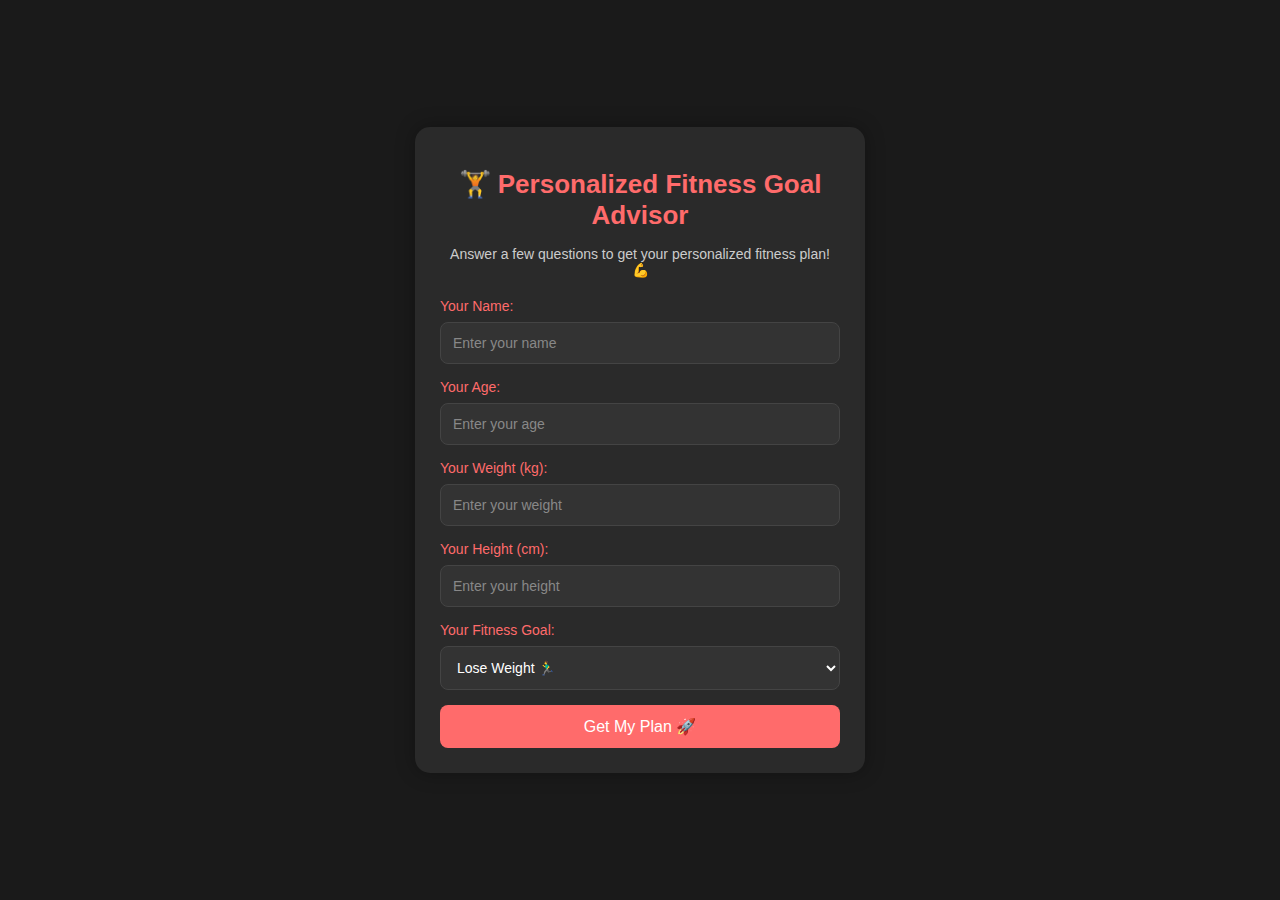
<file: Personalized-Fitness-Advisor/index.html>
<!DOCTYPE html>
<html lang="en">
<head>
  <meta charset="UTF-8">
  <meta name="viewport" content="width=device-width, initial-scale=1.0">
  <title>Personalized Fitness Goal Advisor</title>
  <link rel="stylesheet" href="styles.css">
</head>
<body>
  <div class="container">
    <h1>🏋️ Personalized Fitness Goal Advisor</h1>
    <p>Answer a few questions to get your personalized fitness plan! 💪</p>

    <form id="fitnessForm">
      <label for="name">Your Name:</label>
      <input type="text" id="name" placeholder="Enter your name" required>

      <label for="age">Your Age:</label>
      <input type="number" id="age" placeholder="Enter your age" required>

      <label for="weight">Your Weight (kg):</label>
      <input type="number" id="weight" placeholder="Enter your weight" required>

      <label for="height">Your Height (cm):</label>
      <input type="number" id="height" placeholder="Enter your height" required>

      <label for="goal">Your Fitness Goal:</label>
      <select id="goal" required>
        <option value="lose">Lose Weight 🏃‍♂️</option>
        <option value="gain">Gain Muscle 💪</option>
        <option value="maintain">Maintain Fitness ⚖️</option>
      </select>

      <button type="submit">Get My Plan 🚀</button>
    </form>
  </div>

  <script src="script.js"></script>
</body>
</html>
</file>
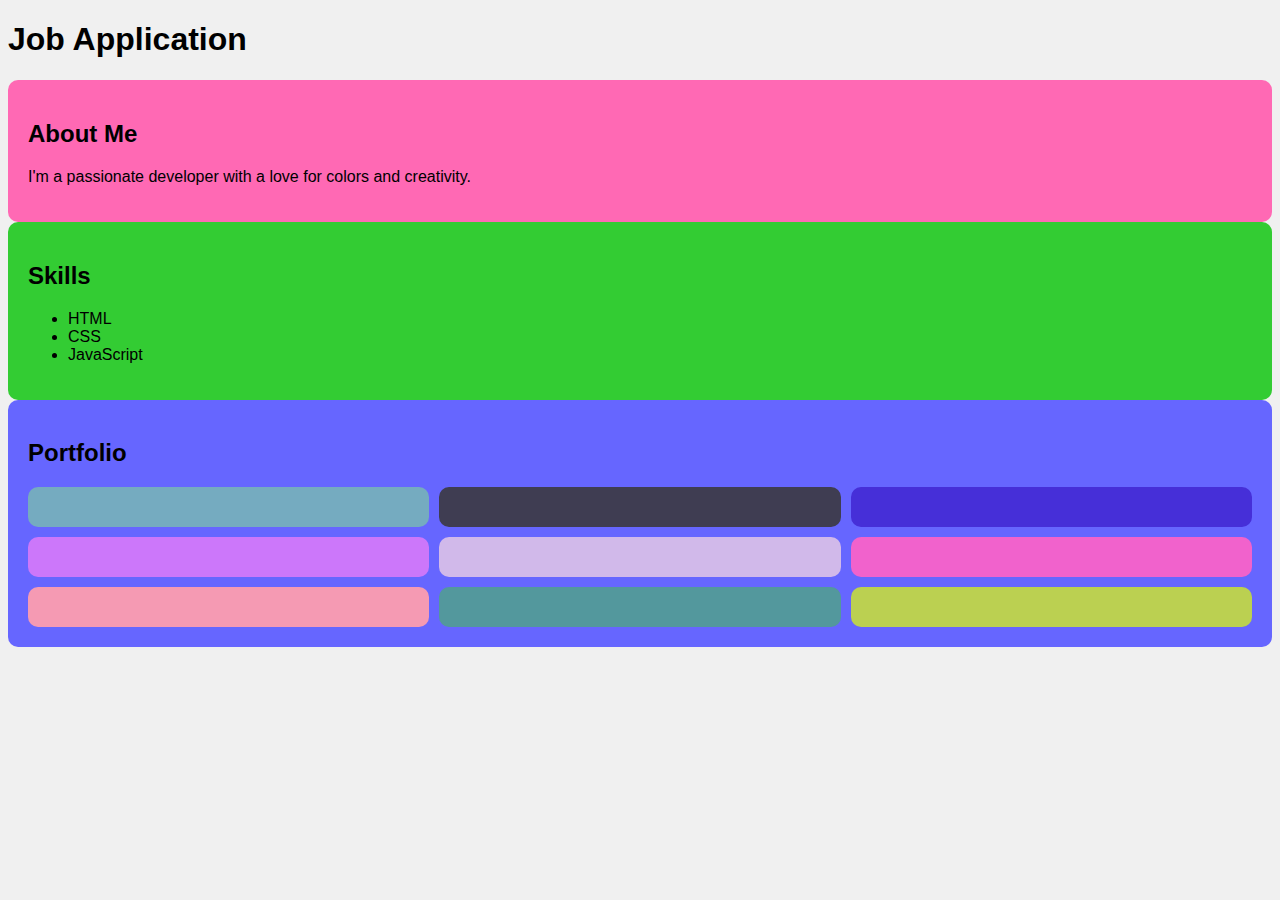
<file: application/application.html>
<!-- index.html -->
<!DOCTYPE html>
<html lang="en">
<head>
    <meta charset="UTF-8">
    <meta name="viewport" content="width=device-width, initial-scale=1.0">
    <title>Job Application</title>
    <link rel="stylesheet" href="style.css">
</head>
<body>
    <header>
        <h1>Job Application</h1>
    </header>
    <main>
        <section class="about-me">
            <h2>About Me</h2>
            <p>I'm a passionate developer with a love for colors and creativity.</p>
        </section>
        <section class="skills">
            <h2>Skills</h2>
            <ul>
                <li>HTML</li>
                <li>CSS</li>
                <li>JavaScript</li>
            </ul>
        </section>
        <section class="portfolio">
            <h2>Portfolio</h2>
            <div class="color-grid">
                <!-- color grid will be generated using JavaScript -->
            </div>
        </section>
    </main>
    <script src="script.js"></script>
</body>
</html>
</file>
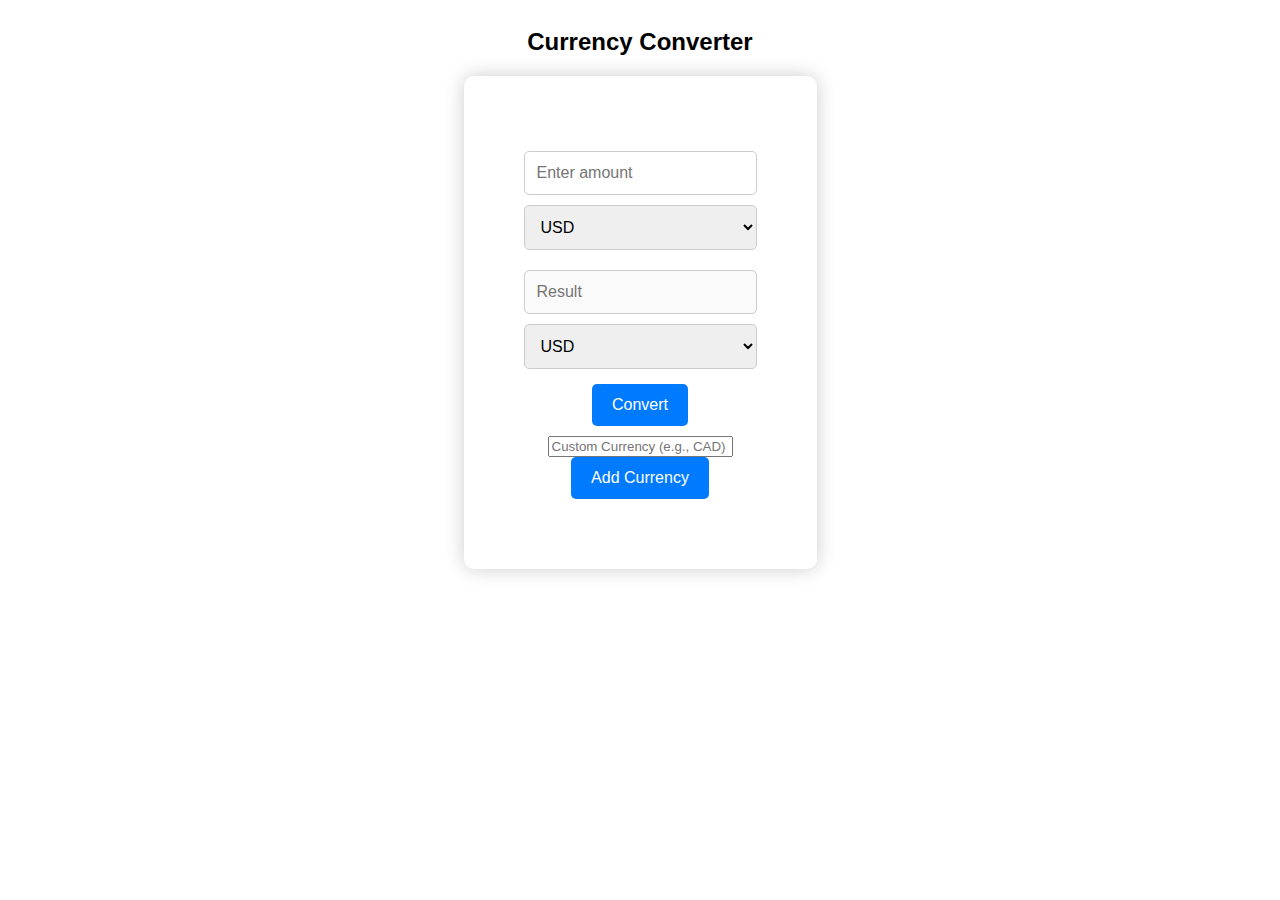
<file: currency/currency.html>
<html lang="en"></html>

<head>
  <link rel="stylesheet" href="style.css" /> 
  <script src="script.js" type="module"></script> 
  <title>Currency Converter</title>
</head>

<body>
  <h2>Currency Converter</h2>
  <div class="container converter">
    <div class="input-container">
      <input type="number" id="amount" placeholder="Enter amount" />
      <select id="fromCurrency">

        <option value="custom">Custom</option>
      </select>
    </div>
    <div class="input-container">
      <input type="number" id="result" placeholder="Result" disabled />
      <select id="toCurrency">

        <option value="custom">Custom</option>
      </select>
    </div>
    <button id="convertButton">Convert</button>
    <div class="input-container">
      <input type="text" id="customCurrency" placeholder="Custom Currency (e.g., CAD)" />
      <button id="addCurrencyButton">Add Currency</button>
    </div>
  </div>
</body>

</html>
</file>
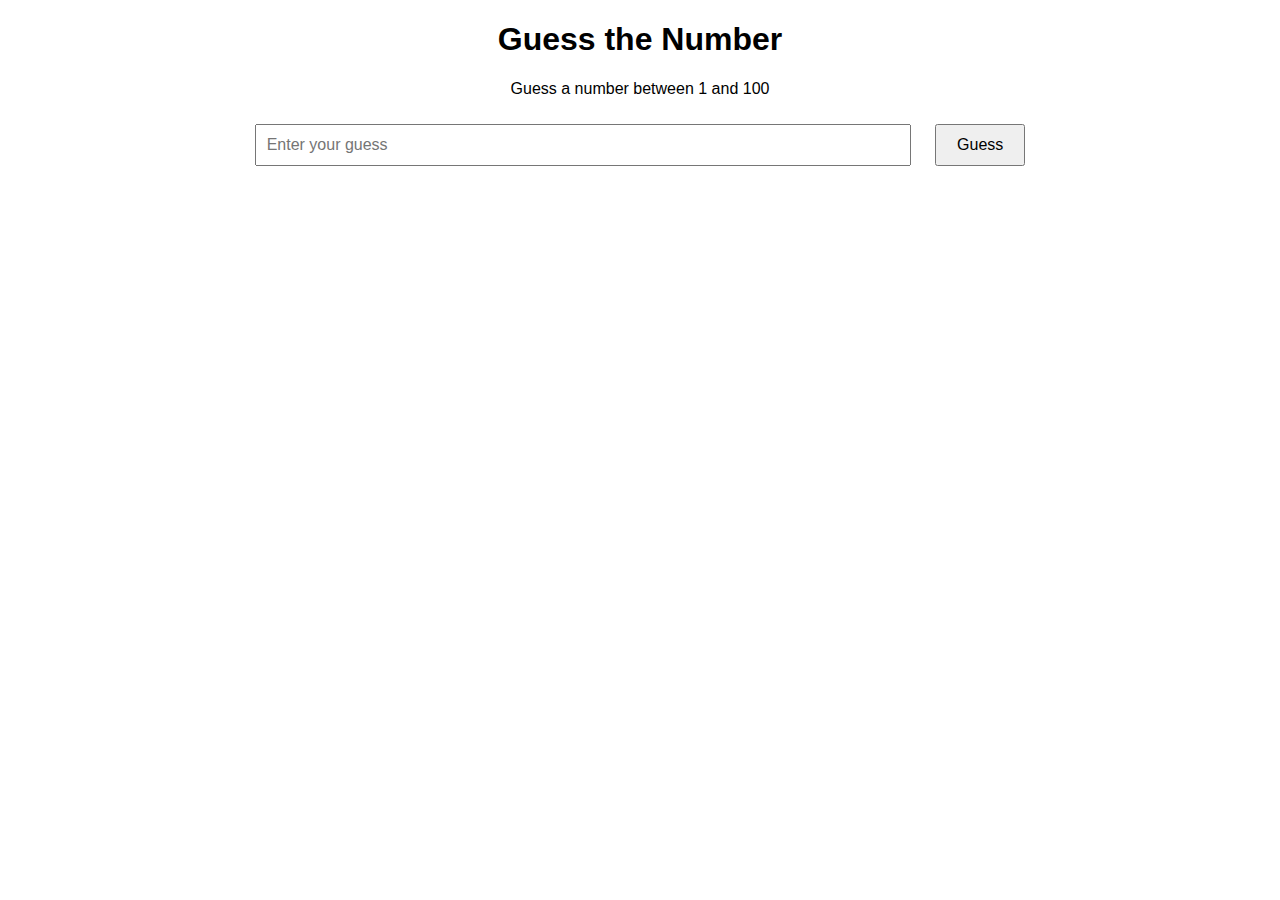
<file: guess/guess.html>
<!-- index.html -->
<!DOCTYPE html>
<html lang="en">
<head>
    <meta charset="UTF-8">
    <meta name="viewport" content="width=device-width, initial-scale=1.0">
    <title>Guess the Number</title>
    <link rel="stylesheet" href="style.css">
</head>
<body>
    <h1>Guess the Number</h1>
    <p id="instructions">Guess a number between 1 and 100</p>
    <input type="number" id="guess-input" placeholder="Enter your guess">
    <button id="guess-btn">Guess</button>
    <p id="result"></p>

    <script src="script.js"></script>
</body>
</html>
</file>
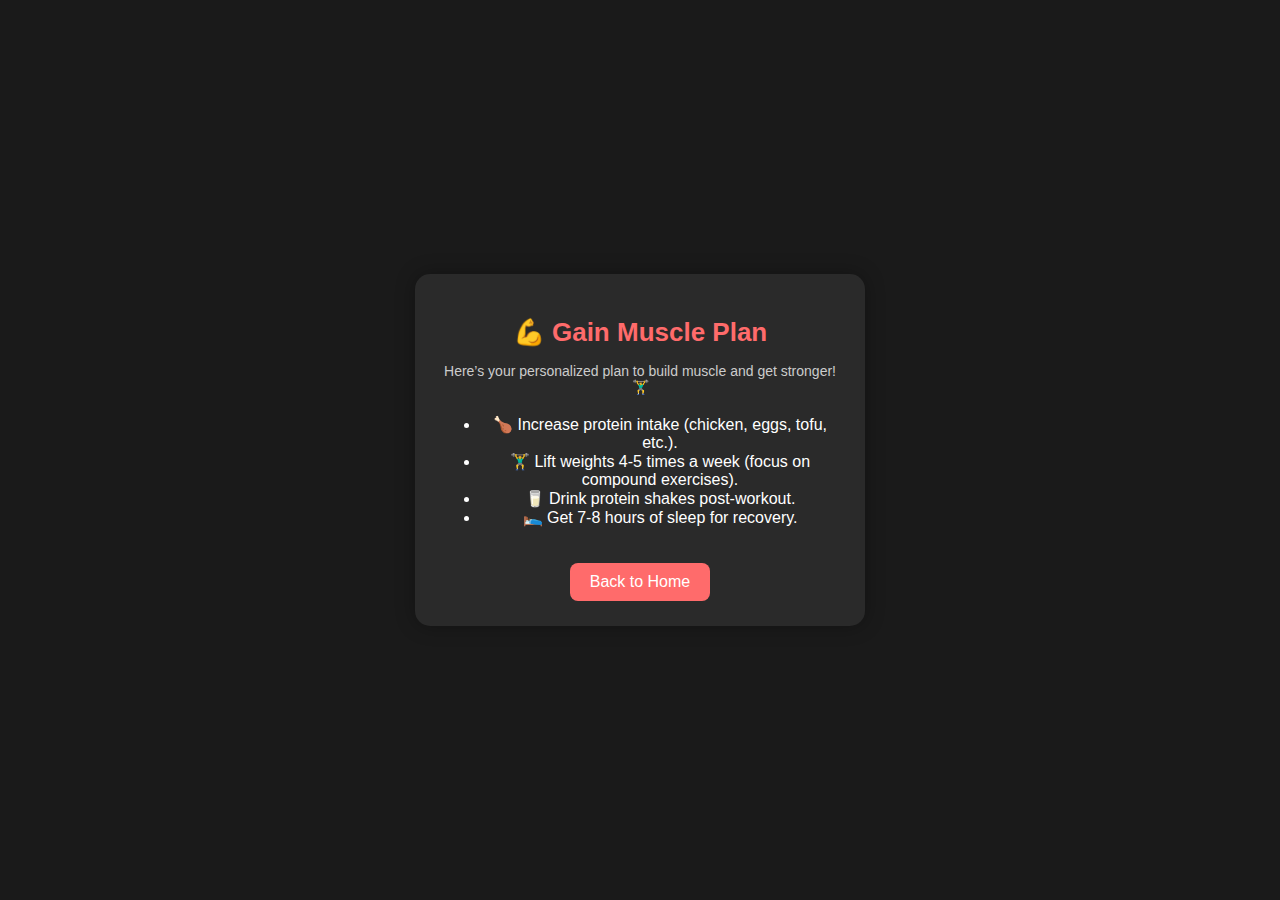
<file: Personalized-Fitness-Advisor/gain.html>
<!DOCTYPE html>
<html lang="en">
<head>
  <meta charset="UTF-8">
  <meta name="viewport" content="width=device-width, initial-scale=1.0">
  <title>Gain Muscle Plan</title>
  <link rel="stylesheet" href="styles.css">
</head>
<body>
  <div class="container">
    <h1>💪 Gain Muscle Plan</h1>
    <p>Here’s your personalized plan to build muscle and get stronger! 🏋️‍♂️</p>
    <ul>
      <li>🍗 Increase protein intake (chicken, eggs, tofu, etc.).</li>
      <li>🏋️‍♂️ Lift weights 4-5 times a week (focus on compound exercises).</li>
      <li>🥛 Drink protein shakes post-workout.</li>
      <li>🛌 Get 7-8 hours of sleep for recovery.</li>
    </ul>
    <a href="index.html" class="back-btn">Back to Home</a>
  </div>
</body>
</html>
</file>
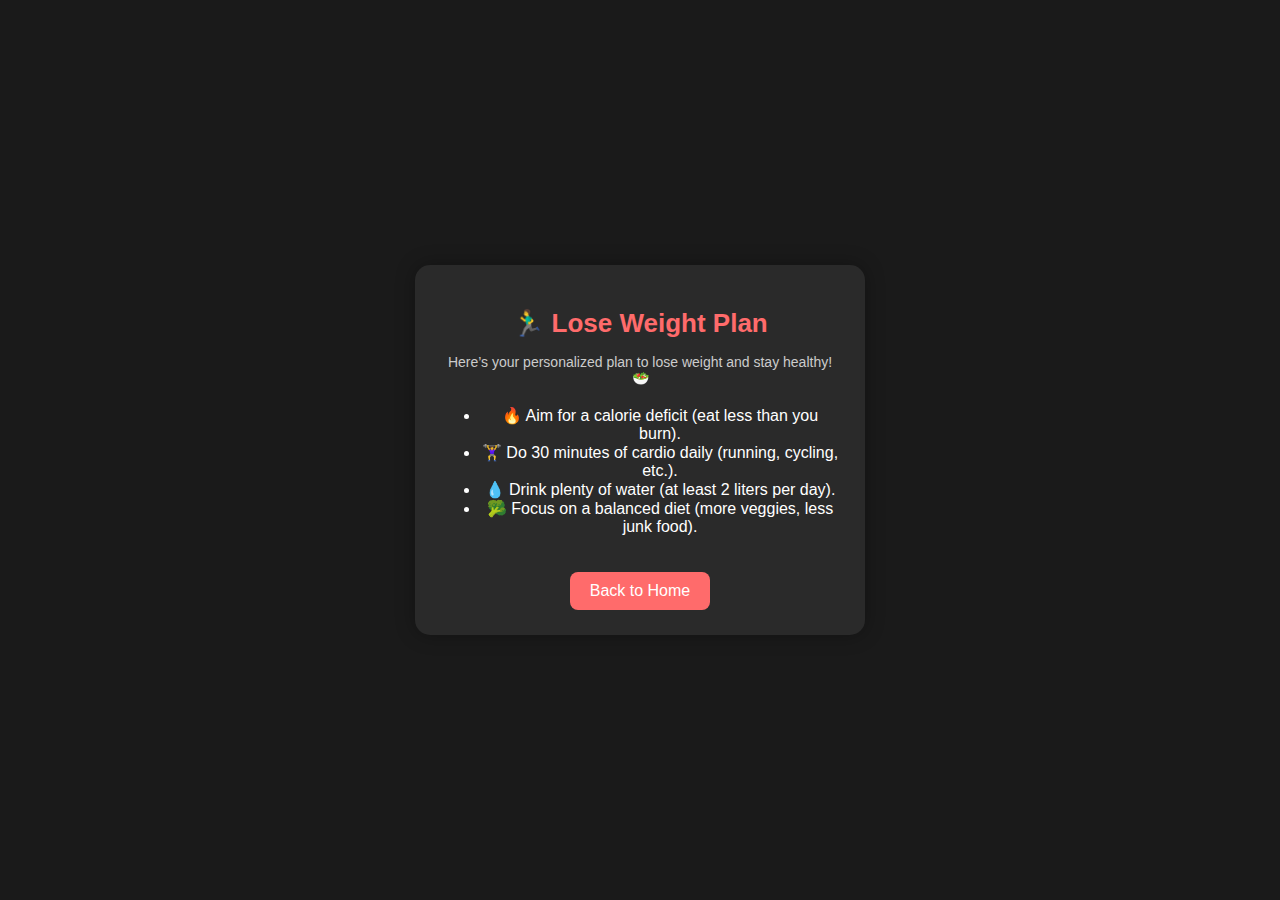
<file: Personalized-Fitness-Advisor/lose.html>
<!DOCTYPE html>
<html lang="en">
<head>
  <meta charset="UTF-8">
  <meta name="viewport" content="width=device-width, initial-scale=1.0">
  <title>Lose Weight Plan</title>
  <link rel="stylesheet" href="styles.css">
</head>
<body>
  <div class="container">
    <h1>🏃‍♂️ Lose Weight Plan</h1>
    <p>Here’s your personalized plan to lose weight and stay healthy! 🥗</p>
    <ul>
      <li>🔥 Aim for a calorie deficit (eat less than you burn).</li>
      <li>🏋️‍♀️ Do 30 minutes of cardio daily (running, cycling, etc.).</li>
      <li>💧 Drink plenty of water (at least 2 liters per day).</li>
      <li>🥦 Focus on a balanced diet (more veggies, less junk food).</li>
    </ul>
    <a href="index.html" class="back-btn">Back to Home</a>
  </div>
</body>
</html>
</file>
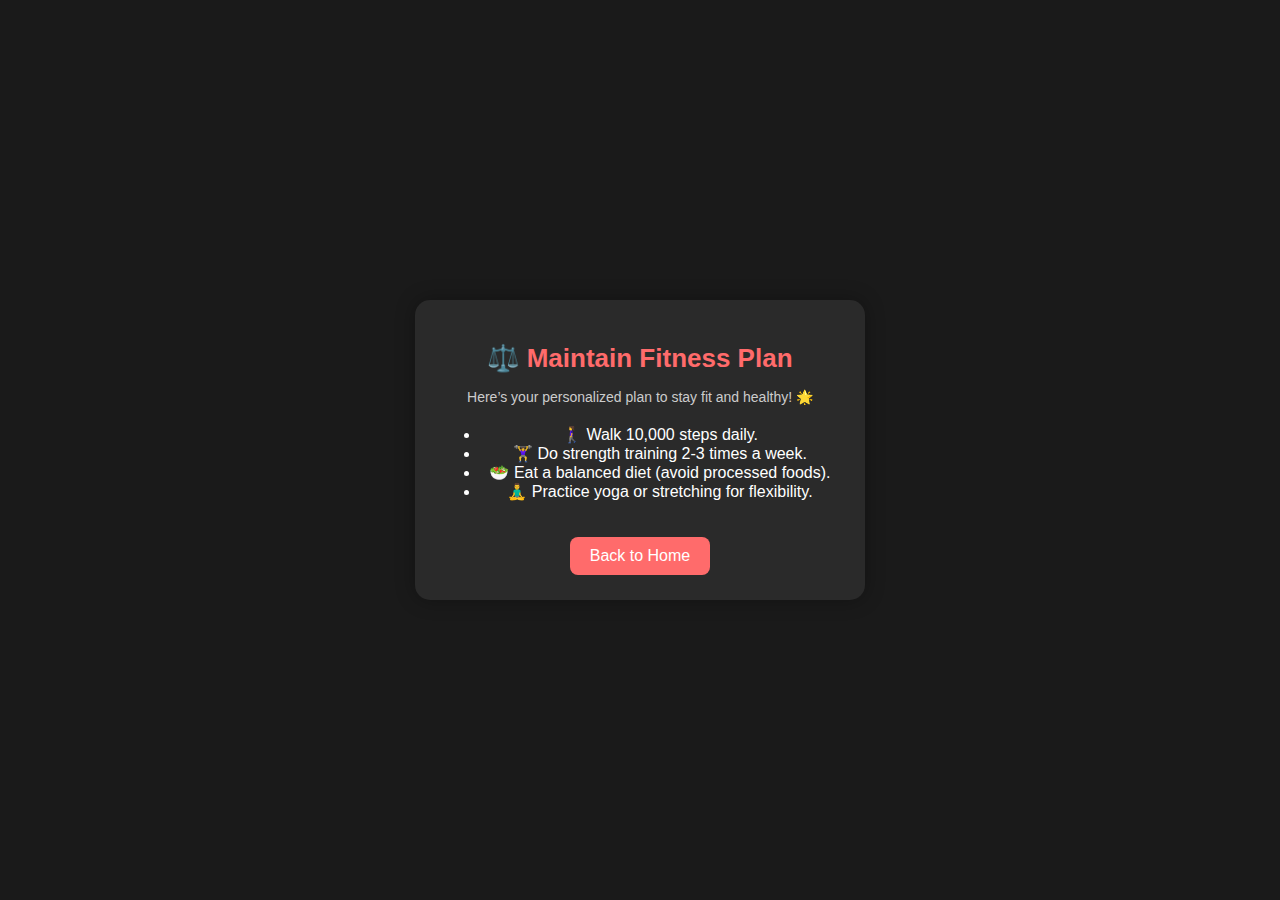
<file: Personalized-Fitness-Advisor/maintain-fitness.html>
<!DOCTYPE html>
<html lang="en">
<head>
  <meta charset="UTF-8">
  <meta name="viewport" content="width=device-width, initial-scale=1.0">
  <title>Maintain Fitness Plan</title>
  <link rel="stylesheet" href="styles.css">
</head>
<body>
  <div class="container">
    <h1>⚖️ Maintain Fitness Plan</h1>
    <p>Here’s your personalized plan to stay fit and healthy! 🌟</p>
    <ul>
      <li>🚶‍♀️ Walk 10,000 steps daily.</li>
      <li>🏋️‍♀️ Do strength training 2-3 times a week.</li>
      <li>🥗 Eat a balanced diet (avoid processed foods).</li>
      <li>🧘‍♂️ Practice yoga or stretching for flexibility.</li>
    </ul>
    <a href="index.html" class="back-btn">Back to Home</a>
  </div>
</body>
</html>
</file>
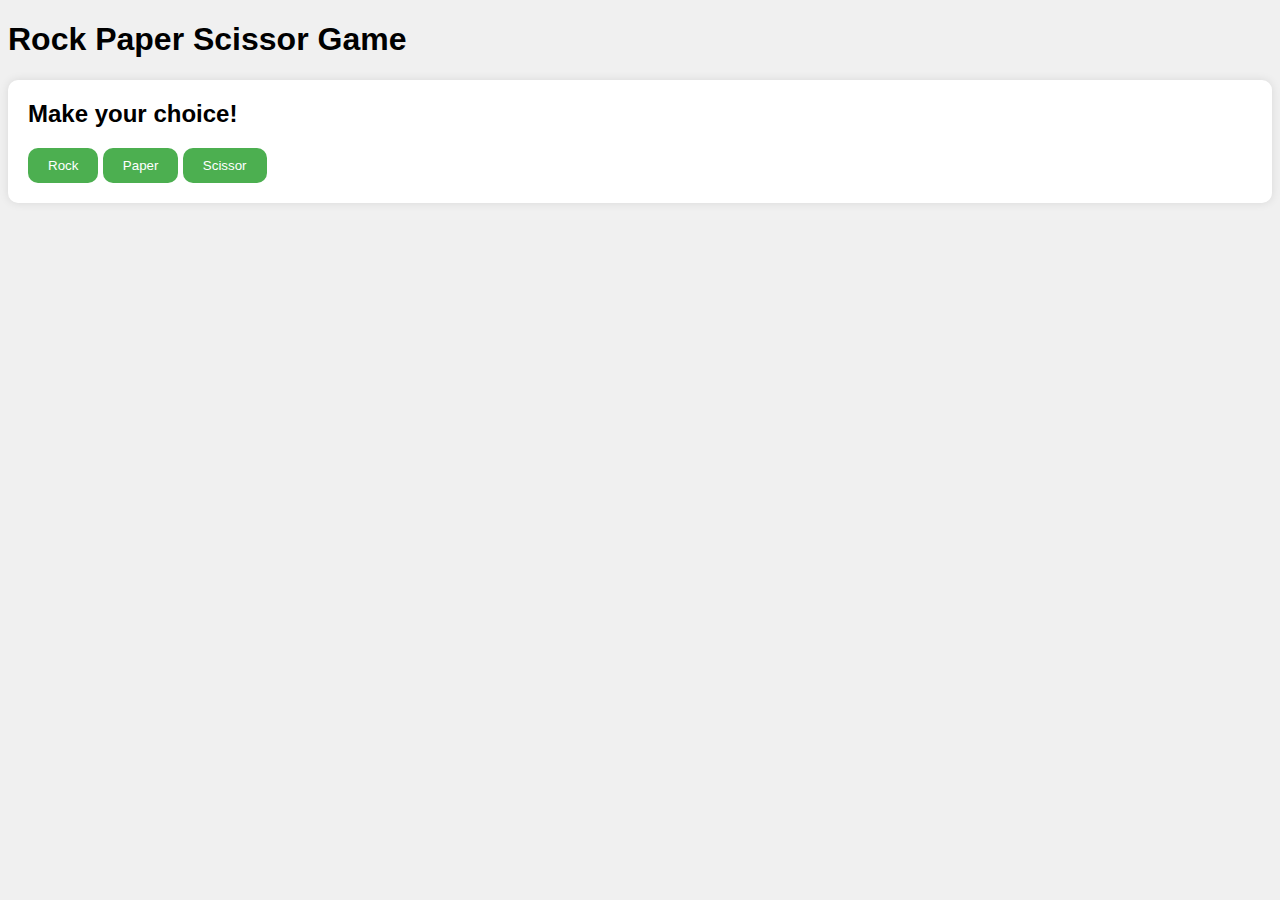
<file: rock paper/rock.html>
<!DOCTYPE html>
<html lang="en">
<head>
    <meta charset="UTF-8">
    <meta name="viewport" content="width=device-width, initial-scale=1.0">
    <title>Rock Paper Scissor Game</title>
    <link rel="stylesheet" href="style.css">
</head>
<body>
    <header>
        <h1>Rock Paper Scissor Game</h1>
    </header>
    <main>
        <section class="game-container">
            <h2 id="result-text">Make your choice!</h2>
            <button id="rock-btn">Rock</button>
            <button id="paper-btn">Paper</button>
            <button id="scissor-btn">Scissor</button>
        </section>
    </main>
    <script src="script.js"></script>
</body>
</html>
</file>
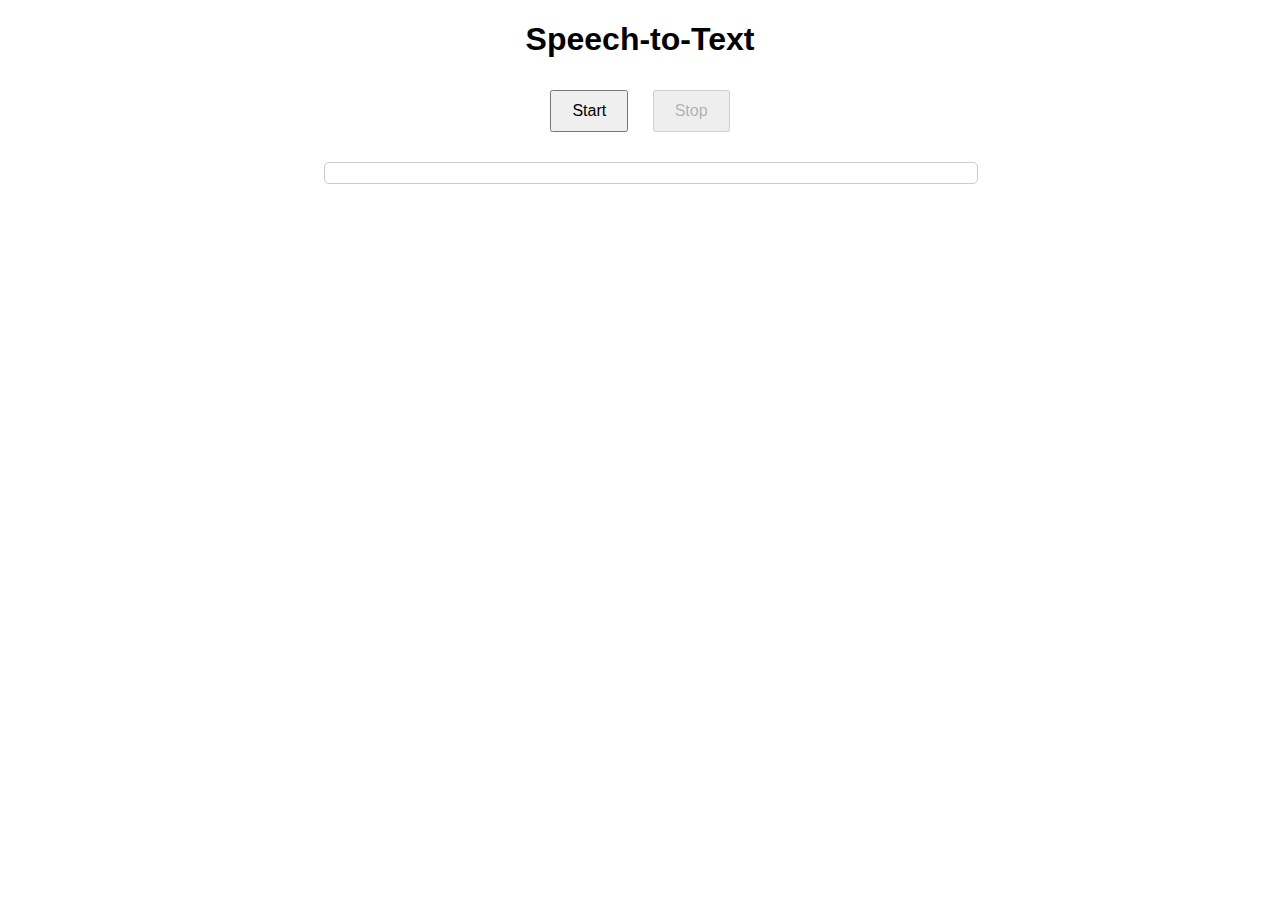
<file: speech/speech.html>
<!-- index.html -->
<!DOCTYPE html>
<html lang="en">
<head>
    <meta charset="UTF-8">
    <meta name="viewport" content="width=device-width, initial-scale=1.0">
    <title>Speech-to-Text</title>
    <link rel="stylesheet" href="style.css">
</head>
<body>
    <h1>Speech-to-Text</h1>
    <button id="start-btn">Start</button>
    <button id="stop-btn" disabled>Stop</button>
    <div id="output"></div>

    <script src="app.js"></script>
</body>
</html>
</file>
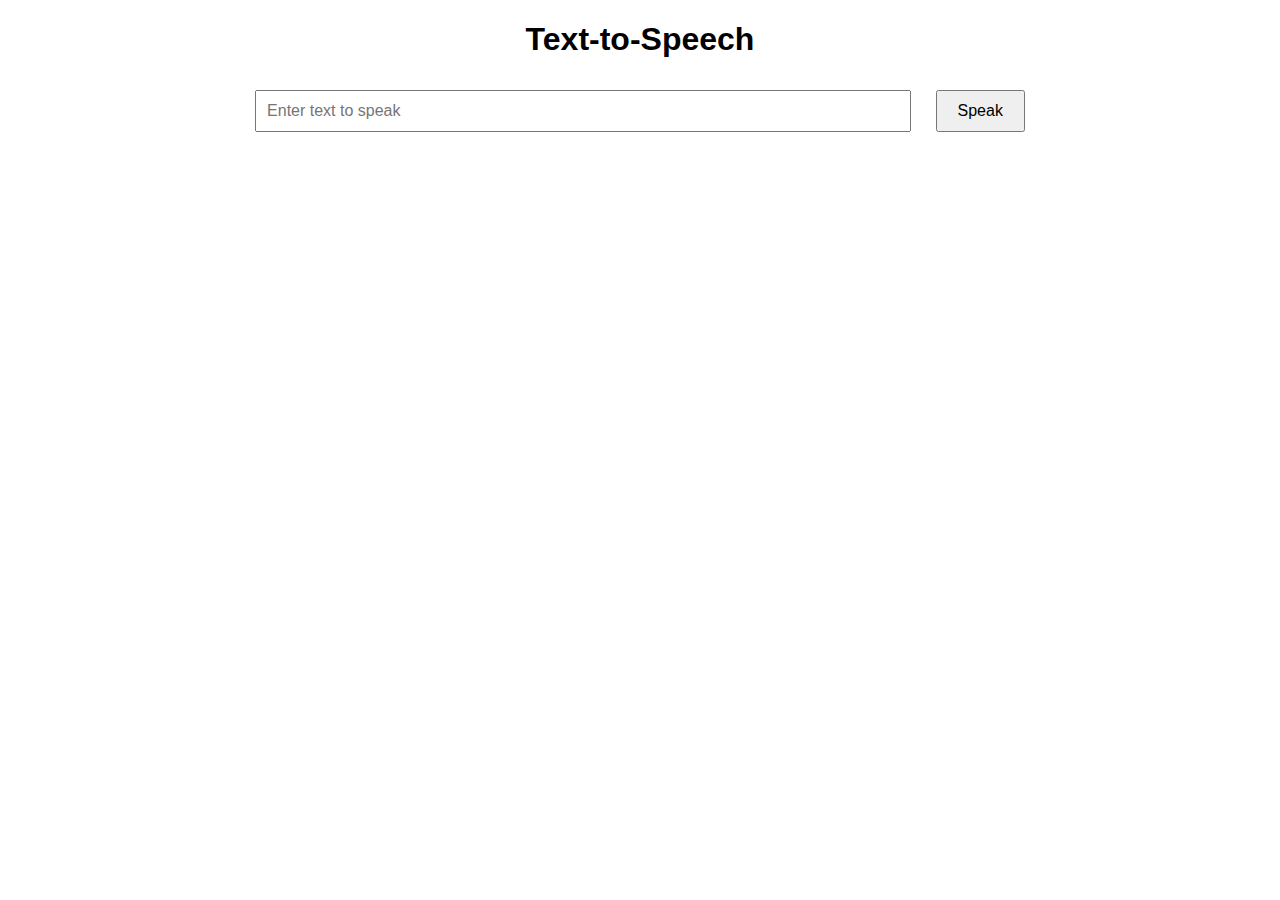
<file: text/text.html>
<!-- index.html -->
<!DOCTYPE html>
<html lang="en">
<head>
    <meta charset="UTF-8">
    <meta name="viewport" content="width=device-width, initial-scale=1.0">
    <title>Text-to-Speech</title>
    <link rel="stylesheet" href="style.css">
</head>
<body>
    <h1>Text-to-Speech</h1>
    <input type="text" id="input-text" placeholder="Enter text to speak">
    <button id="speak-btn">Speak</button>
    <script src="script.js"></script>
</body>
</html>
</file>
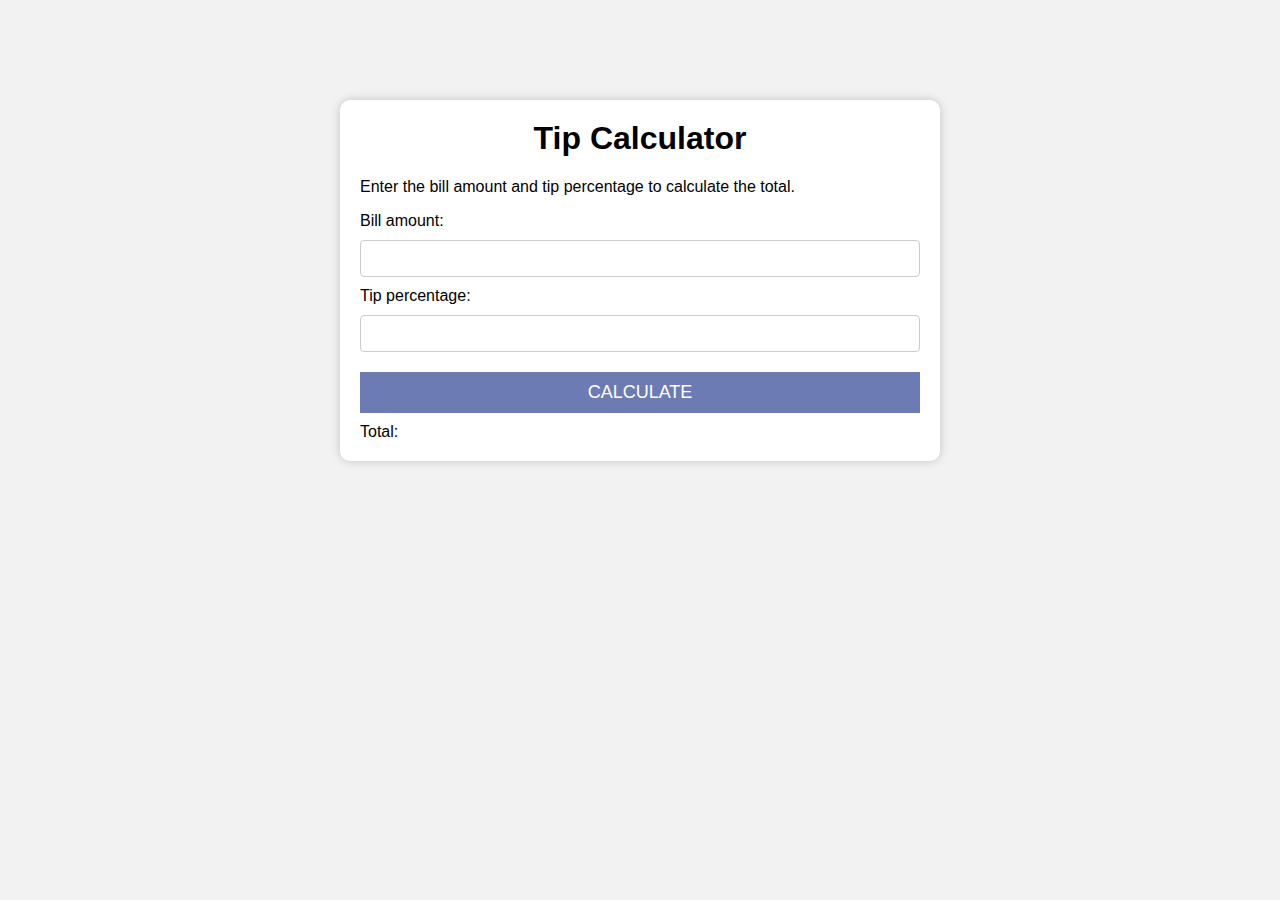
<file: tip cal/tip.html>
<html lang="en"></html>
<head>
    <meta charset="UTF-8">
    <meta http-equiv="X-UA-Compatible" content="IE=edge">
    <meta name="viewport" content="width=device-width, initial-scale=1.0">
    <title>Tip Calculator</title>
    <link rel="stylesheet" href="style.css">
</head>
<body>
    <div class="container">
        <h1>Tip Calculator</h1>
        <p>Enter the bill amount and tip percentage to calculate the total.</p><div class='code-block code-block-5' style='margin: 8px 0; clear: both;'> <script async src="https://pagead2.googlesyndication.com/pagead/js/adsbygoogle.js?client=ca-pub-2145094925886663"
     crossorigin="anonymous"></script> <ins class="adsbygoogle"
     style="display:block; text-align:center;"
     data-ad-layout="in-article"
     data-ad-format="fluid"
     data-ad-client="ca-pub-2145094925886663"
     data-ad-slot="3349828668"></ins> <script>(adsbygoogle = window.adsbygoogle || []).push({});</script></div>

        <label for="bill">Bill amount:</label>
        <input type="number" id="bill">
        <br/>
        <label for="tip">Tip percentage:</label>
        <input type="number" id="tip">
        <br/>
        <button id="calculate">Calculate</button>
        <br/>
        <label for="total">Total:</label>
        <span id="total"></span>

    </div> <script src="script.js" defer data-deferred="1"></script> </body>
</html>
</file>
<file: Personalized-Fitness-Advisor/styles.css>
/* General Styles */
body {
    font-family: 'Arial', sans-serif;
    background-color: #1a1a1a;
    color: #ffffff;
    margin: 0;
    padding: 0;
    display: flex;
    justify-content: center;
    align-items: center;
    height: 100vh;
  }
  
  .container {
    background-color: #2a2a2a;
    padding: 25px;
    border-radius: 15px;
    box-shadow: 0 0 20px rgba(0, 0, 0, 0.3);
    max-width: 400px;
    width: 100%;
    text-align: center;
  }
  
  h1 {
    font-size: 26px;
    margin-bottom: 15px;
    color: #ff6b6b;
  }
  
  p {
    font-size: 14px;
    color: #cccccc;
    margin-bottom: 20px;
  }
  
  form {
    display: flex;
    flex-direction: column;
  }
  
  label {
    font-size: 14px;
    margin-bottom: 8px;
    text-align: left;
    color: #ff6b6b;
  }
  
  input, select {
    padding: 12px;
    margin-bottom: 15px;
    border: 1px solid #444;
    border-radius: 8px;
    font-size: 14px;
    background-color: #333;
    color: #ffffff;
  }
  
  input::placeholder {
    color: #888;
  }
  
  button {
    padding: 12px;
    background-color: #ff6b6b;
    color: #fff;
    border: none;
    border-radius: 8px;
    font-size: 16px;
    cursor: pointer;
    transition: background-color 0.3s ease;
  }
  
  button:hover {
    background-color: #ff4c4c;
  }
  .back-btn {
    display: inline-block;
    margin-top: 20px;
    padding: 10px 20px;
    background-color: #ff6b6b;
    color: #fff;
    text-decoration: none;
    border-radius: 8px;
    transition: background-color 0.3s ease;
  }
  
  .back-btn:hover {
    background-color: #ff4c4c;
  }
</file>
<file: application/style.css>
/* style.css */
body {
    font-family: Arial, sans-serif;
    background-color: #f0f0f0;
}

.about-me {
    background-color: #ff69b4;
    padding: 20px;
    border-radius: 10px;
}

.skills {
    background-color: #33cc33;
    padding: 20px;
    border-radius: 10px;
}

.portfolio {
    background-color: #6666ff;
    padding: 20px;
    border-radius: 10px;
}

.color-grid {
    display: grid;
    grid-template-columns: repeat(3, 1fr);
    grid-gap: 10px;
}

.color-grid div {
    background-color: #fff;
    padding: 20px;
    border-radius: 10px;
    cursor: pointer;
}

.color-grid div:hover {
    background-color: #ccc;
}
</file>
<file: currency/style.css>
body {
    display: flex;
    flex-direction: column;
    justify-content: center;
    align-items: center;
    font-family: 'Segoe UI', Tahoma, Geneva, Verdana, sans-serif;
  }
  
  .converter {
    max-width: 500px;
    padding: 60px;
    background-color: #fff;
    border-radius: 10px;
    box-shadow: 0 0 20px rgba(0, 0, 0, 0.2);
    text-align: center;
    transition: transform 0.2s ease-in-out;
  }
  
  .converter:hover {
    transform: scale(1.02);
  }
  
  h1 {
    color: #333;
    margin-bottom: 20px;
    font-size: 24px;
  }
  
  .input-container {
    display: flex;
    flex-direction: column;
    align-items: center;
    margin: 10px 0;
  }
  
  input[type='number'],
  select {
    width: 100%;
    padding: 12px;
    border: 1px solid #ccc;
    border-radius: 5px;
    font-size: 16px;
    margin: 5px 0;
    outline: none;
    transition: border-color 0.2s;
  }
  
  input[type='number']:focus,
  select:focus {
    border-color: #007bff;
  }
  
  button {
    background-color: #007bff;
    color: #fff;
    border: none;
    padding: 12px 20px;
    border-radius: 5px;
    font-size: 16px;
    cursor: pointer;
    transition: background-color 0.2s;
  }
  
  button:hover {
    background-color: #0056b3;
  }
</file>
<file: guess/style.css>
/* style.css */
body {
  font-family: Arial, sans-serif;
  text-align: center;
}

input[type="number"] {
  margin: 10px;
  padding: 10px;
  font-size: 16px;
  width: 50%;
}

button {
  margin: 10px;
  padding: 10px 20px;
  font-size: 16px;
  cursor: pointer;
}

#result {
  font-size: 24px;
  font-weight: bold;
  color: #00698f;
}
</file>
<file: rock paper/style.css>
body {
    font-family: Arial, sans-serif;
    background-color: #f0f0f0;
}

.game-container {
    background-color: #fff;
    padding: 20px;
    border-radius: 10px;
    box-shadow: 0 0 10px rgba(0, 0, 0, 0.1);
}

.game-container h2 {
    margin-top: 0;
    font-size: 24px;
}

button {
    background-color: #4CAF50;
    color: #fff;
    padding: 10px 20px;
    border: none;
    border-radius: 10px;
    cursor: pointer;
}

button:hover {
    background-color: #3e8e41;
}
</file>
<file: speech/style.css>
/* style.css */
body {
    font-family: Arial, sans-serif;
    text-align: center;
}

button {
    margin: 10px;
    padding: 10px 20px;
    font-size: 16px;
    cursor: pointer;
}

#output {
    margin-top: 20px;
    padding: 10px;
    border: 1px solid #ccc;
    border-radius: 5px;
    width: 50%;
    margin-left: 25%;
}
</file>
<file: text/style.css>
body {
    font-family: Arial, sans-serif;
    text-align: center;
    background-position: center; /* Add this line */
}


input[type="text"] {
    margin: 10px;
    padding: 10px;
    font-size: 16px;
    width: 50%;
}

button {
    margin: 10px;
    padding: 10px 20px;
    font-size: 16px;
    cursor: pointer;
}
</file>
<file: tip cal/style.css>
* {
    box-sizing: border-box;
}

body {
    background-color: #f2f2f2;
    font-family: "Helvetica", sans-serif;
}

.container {
    background-color: white;
    max-width: 600px;
    margin: 100px auto;
    padding: 20px;
    box-shadow: 0 0 10px rgba(0, 0, 0, 0.2);
    border-radius: 10px;
}

h1 {
    margin-top: 0;
    text-align: center;
}

input {
    padding: 10px;
    border: 1px solid #ccc;
    border-radius: 4px;
    margin: 10px 0;
    width: 100%;
}

button {
    background-color: #6c7bb4;
    color: white;
    padding: 10px;
    border: none;
    cursor: pointer;
    margin: 10px 0;
    width: 100%;
    font-size: 18px;
    text-transform: uppercase;
    transition: background-color 0.2s ease;
}

button:hover {
    background-color: #45a049;
}

#total {
    font-size: 24px;
    font-weight: bold;
    margin-top: 10px;
}
</file>
